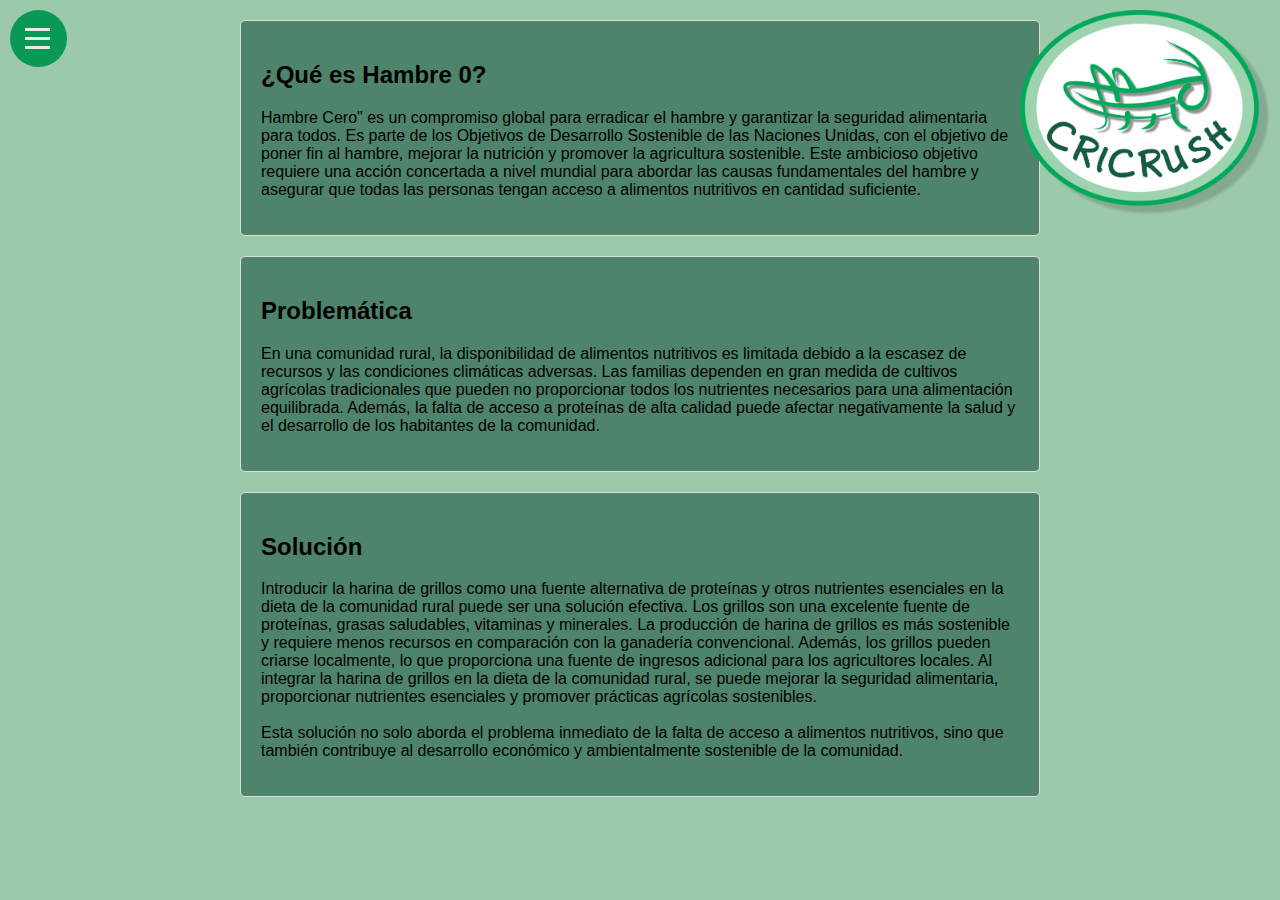
<file: index.html>
<!DOCTYPE html>
<html lang="en">

<head>
    <meta charset="UTF-8">
    <meta name="viewport" content="width=device-width, initial-scale=1.0">
    <title>Menú Desplegable de Hamburguesa</title>
    <link rel="stylesheet" href="styles.css">
</head>

<body>
    <img id="img1" src="images/Logotipo.png" width="300px" heigh="300px">

    <div class="menu-btn" onclick="toggleMenu()">
        <div class="btn-line"></div>
        <div class="btn-line"></div>
        <div class="btn-line"></div>
    </div>

    <nav class="menu">
        <ul>
            <li><a href="index.html">Inicio</a></li>
            <li><a href="Receta.html">Receta</a></li>
            <li><a href="Servicios.html">Beneficios</a></li>
            <li><a href="avanzes.html">Avances</a></li>
            <li><a href="contacto.html">Contacto </a></li>
        </ul>
    </nav>

    <!-- Contenedor de artículos -->
    <div class="container">
        <div class="article">
            <h2>¿Qué es Hambre 0?</h2>
            <!-- <img id="img2" src="images/hambre0.png" width="600px" heigh="400px"> -->
            <p>Hambre Cero" es un compromiso global para erradicar el hambre y garantizar la seguridad alimentaria para todos. 
                Es parte de los Objetivos de Desarrollo Sostenible de las Naciones Unidas, con el objetivo de poner fin al hambre, 
                mejorar la nutrición y promover la agricultura sostenible. Este ambicioso objetivo requiere una acción concertada a 
                nivel mundial para abordar las causas fundamentales del hambre y asegurar que todas las personas tengan acceso a 
                alimentos nutritivos en cantidad suficiente.</p>

        </div>
        <div class="article">
            <h2>Problemática</h2>
           <!--  <img id="img3" src="Tenurios/Grillos.jpg"> -->
            <p>En una comunidad rural, la disponibilidad de alimentos nutritivos es limitada debido a la escasez de recursos y las condiciones 
                climáticas adversas. Las familias dependen en gran medida de cultivos agrícolas tradicionales que pueden no proporcionar todos 
                los nutrientes necesarios para una alimentación equilibrada. Además, la falta de acceso a proteínas de alta calidad puede afectar 
                negativamente la salud y el desarrollo de los habitantes de la comunidad.</p>
        </div>
        <!-- Puedes agregar más artículos aquí -->
        <div class="article">
            <h2>Solución</h2>
            <!-- <img id="img3" src="Tenurios/Grillos.jpg"> -->
            <p>Introducir la harina de grillos como una fuente alternativa de proteínas y otros nutrientes esenciales en la dieta de la comunidad rural 
                puede ser una solución efectiva. Los grillos son una excelente fuente de proteínas, grasas saludables, vitaminas y minerales. 
                La producción de harina de grillos es más sostenible y requiere menos recursos en comparación con la ganadería convencional. 
                Además, los grillos pueden criarse localmente, lo que proporciona una fuente de ingresos adicional para los agricultores locales.

                Al integrar la harina de grillos en la dieta de la comunidad rural, se puede mejorar la seguridad alimentaria, proporcionar nutrientes 
                esenciales y promover prácticas agrícolas sostenibles. <br/><br/>Esta solución no solo aborda el problema inmediato de la falta de acceso a 
                alimentos nutritivos, sino que también contribuye al desarrollo económico y ambientalmente sostenible de la comunidad.</p>
        </div>


        <script src="script.js"></script>
</body>

</html>
</file>
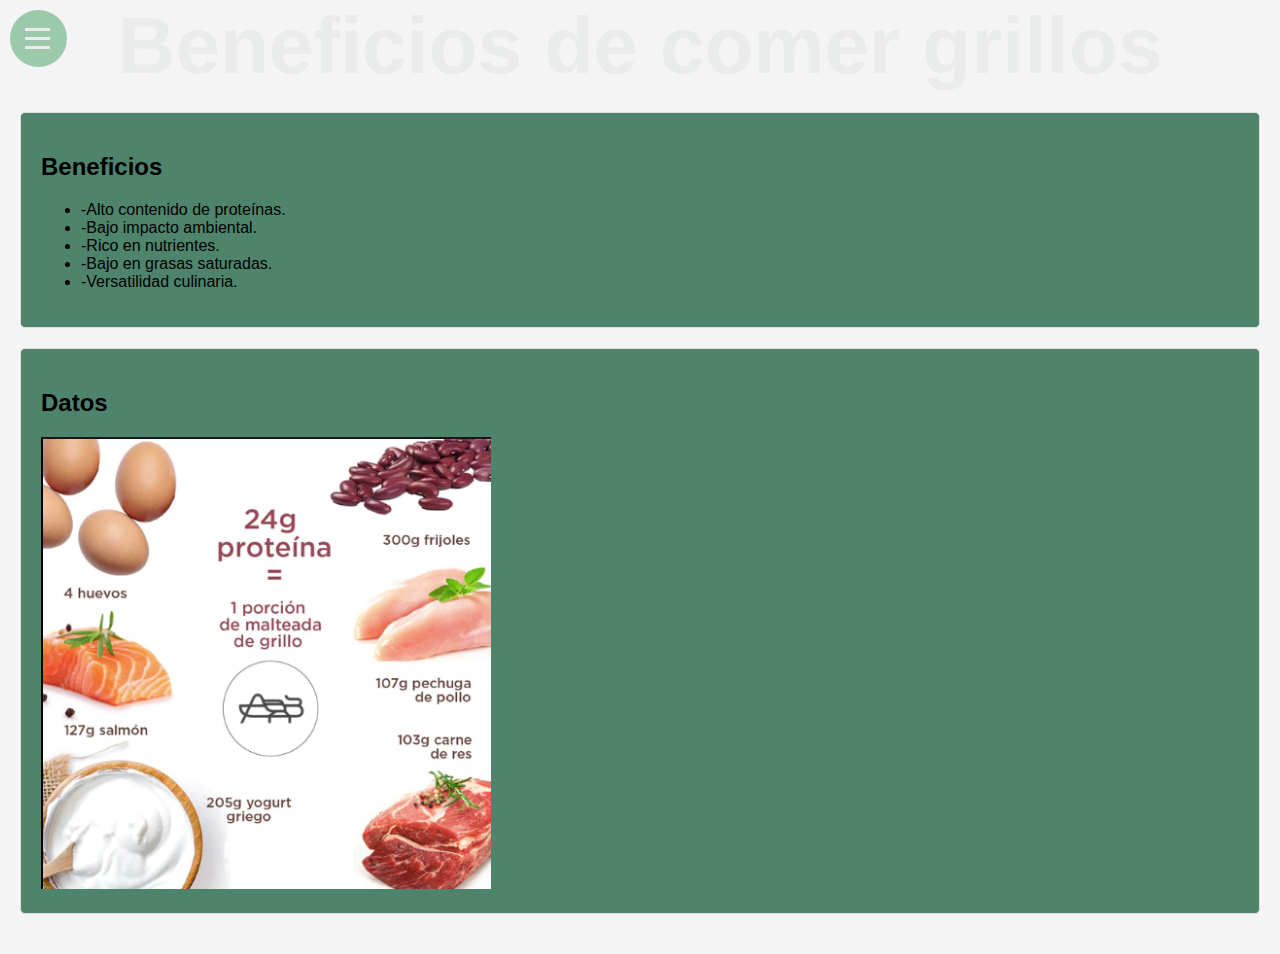
<file: beneficios.html>
<!DOCTYPE html>
<html lang="es">
<head>
    <meta charset="UTF-8">
    <meta name="viewport" content="width=device-width, initial-scale=1.0">
    <title>Beneficios de comer grillos</title>

    <link rel="stylesheet" href="styles.css" type="TEXT/css">
    <link rel="stylesheet" href="receta.css">

</head>
<body>


    <div class="menu-btn" onclick="toggleMenu()">
        <div class="btn-line"></div>
        <div class="btn-line"></div>
        <div class="btn-line"></div>
    </div>

    <nav class="menu">
        <ul>
            <li><a href="index.html">Inicio</a></li>
            <li><a href="Receta.html">Receta</a></li>
            <li><a href="Servicios.html">Beneficios</a></li>
            <li><a href="avanzes.html">Avances</a></li>
            <li><a href="contacto.html">Contacto </a></li>
        </ul>
    </nav>  

<h1 id="recipe">Beneficios de comer grillos</h1>




<main>
    <section class="article">
        <h2>Beneficios</h2>
        <ul>
            <li>-Alto contenido de proteínas.</li>
            <li>-Bajo impacto ambiental.</li>
    <li>-Rico en nutrientes.</li>
    <li>-Bajo en grasas saturadas.</li>
    <li>-Versatilidad culinaria.</li>
           
        </ul>
    </section>
    <section class="article">
        <h2>Datos </h2>
        <img src="images/info_nutrimental.png"width="450px"heigh="450px">
    </section>
</main>

<script src="script.js"></script>



</body>
</html>













</body>
</html>
</file>
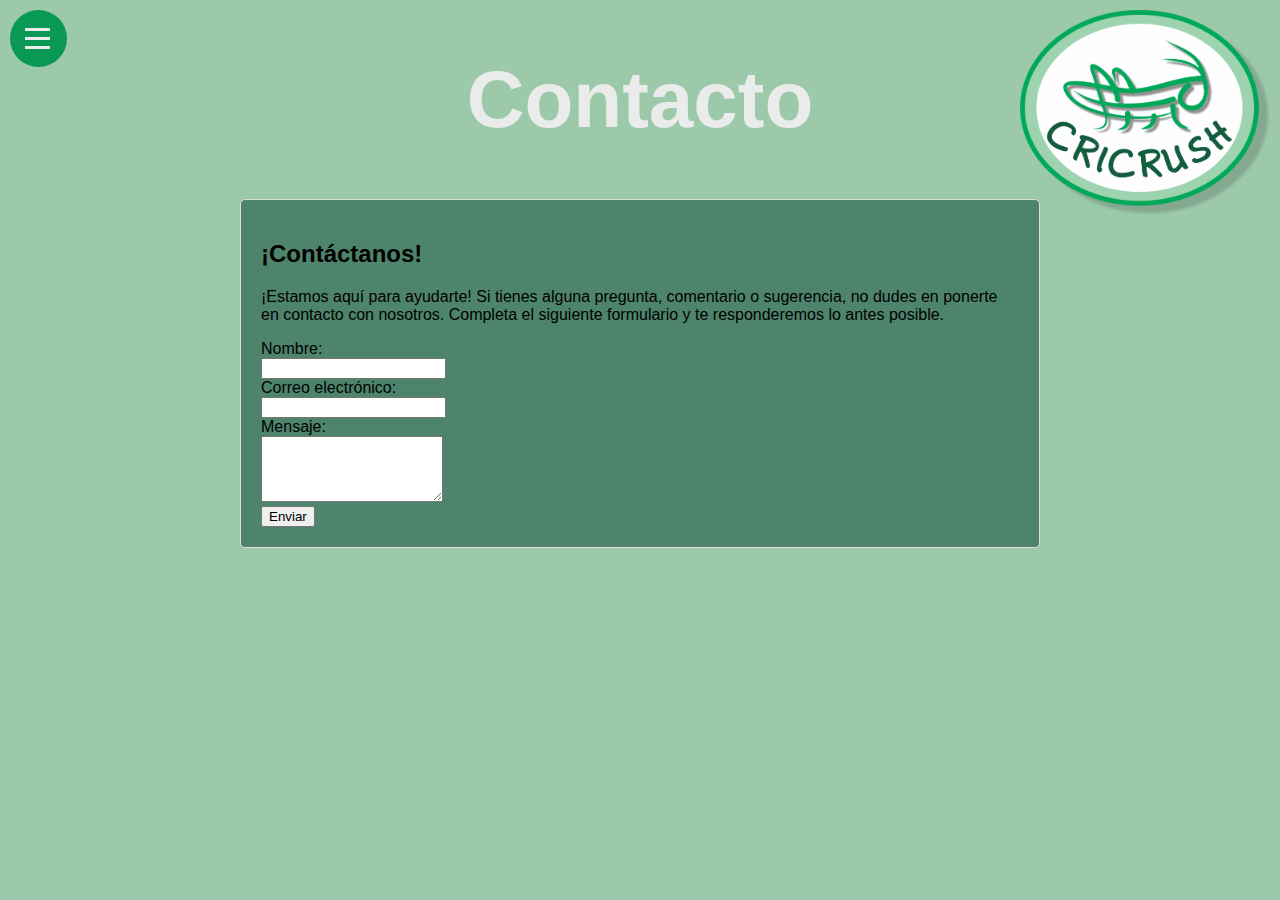
<file: contacto.html>
<!DOCTYPE html>
<html lang="es">
<head>
    <meta charset="UTF-8">
    <meta name="viewport" content="width=device-width, initial-scale=1.0">
    <title>Contacto</title>
    <link rel="stylesheet" href="styles.css">
</head>
<body>
    <h1>Contacto</h1>
    <img id="img1" src="images/Logotipo.png" width="200px" heigh="200px">

    <div class="menu-btn" onclick="toggleMenu()">
        <div class="btn-line"></div>
        <div class="btn-line"></div>
        <div class="btn-line"></div>
    </div>

    <nav class="menu">
        <ul>
            <li><a href="index.html">Inicio</a></li>
            <li><a href="Receta.html">Receta</a></li>
            <li><a href="Servicios.html">Beneficios</a></li>
            <li><a href="avanzes.html">Avances</a></li>
            <li><a href="contacto.html">Contacto </a></li>
        </ul>
    </nav>

    <div class="container">
        <div class="article">
            <h2>¡Contáctanos!</h2>
            <p>¡Estamos aquí para ayudarte! Si tienes alguna pregunta, comentario o sugerencia, no dudes en ponerte en contacto con nosotros. 
            Completa el siguiente formulario y te responderemos lo antes posible.</p>
            <form action="#" method="POST">
                <label for="name">Nombre:</label><br>
                <input type="text" id="name" name="name" required><br>

                <label for="email">Correo electrónico:</label><br>
                <input type="email" id="email" name="email" required><br>

                <label for="message">Mensaje:</label><br>
                <textarea id="message" name="message" rows="4" required></textarea><br>

                <input type="submit" value="Enviar">
            </form>
        </div>
    </div>

    <script src="script.js"></script>
</body>
</html>
</file>
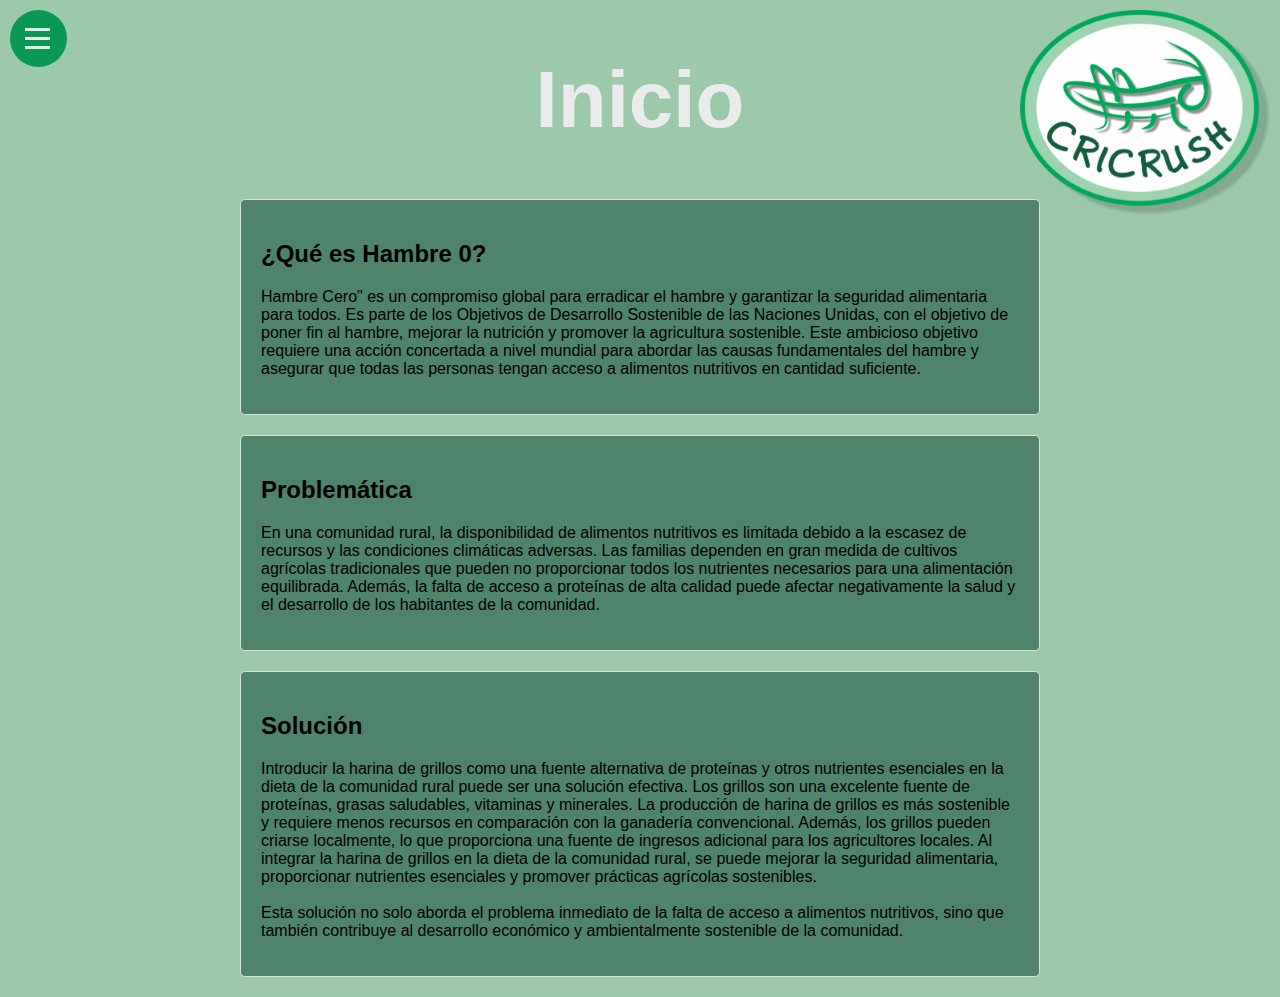
<file: Inicio.html>
<!DOCTYPE html>
<html lang="en">

<head>
    <meta charset="UTF-8">
    <meta name="viewport" content="width=device-width, initial-scale=1.0">
    <title>Menú Desplegable de Hamburguesa</title>
    <link rel="stylesheet" href="styles.css">
</head>

<body>
    <h1>Inicio</h1>
    <img id="img1" src="images/Logotipo.png" width="200px" heigh="200px">

    <div class="menu-btn" onclick="toggleMenu()">
        <div class="btn-line"></div>
        <div class="btn-line"></div>
        <div class="btn-line"></div>
    </div>

    <nav class="menu">
        <ul>
            <li><a href="Inicio.html">Inicio</a></li>
            <li><a href="Receta.html">Receta</a></li>
            <li><a href="Servicios.html">Beneficios</a></li>
            <li><a href="avanzes.html">Avances</a></li>
            <li><a href="Acercade.html">Contacto </a></li>
        </ul>
    </nav>

    <!-- Contenedor de artículos -->
    <div class="container">
        <div class="article">
            <h2>¿Qué es Hambre 0?</h2>
            <!-- <img id="img2" src="images/hambre0.png" width="600px" heigh="400px"> -->
            <p>Hambre Cero" es un compromiso global para erradicar el hambre y garantizar la seguridad alimentaria para todos. 
                Es parte de los Objetivos de Desarrollo Sostenible de las Naciones Unidas, con el objetivo de poner fin al hambre, 
                mejorar la nutrición y promover la agricultura sostenible. Este ambicioso objetivo requiere una acción concertada a 
                nivel mundial para abordar las causas fundamentales del hambre y asegurar que todas las personas tengan acceso a 
                alimentos nutritivos en cantidad suficiente.</p>

        </div>
        <div class="article">
            <h2>Problemática</h2>
           <!--  <img id="img3" src="Tenurios/Grillos.jpg"> -->
            <p>En una comunidad rural, la disponibilidad de alimentos nutritivos es limitada debido a la escasez de recursos y las condiciones 
                climáticas adversas. Las familias dependen en gran medida de cultivos agrícolas tradicionales que pueden no proporcionar todos 
                los nutrientes necesarios para una alimentación equilibrada. Además, la falta de acceso a proteínas de alta calidad puede afectar 
                negativamente la salud y el desarrollo de los habitantes de la comunidad.</p>
        </div>
        <!-- Puedes agregar más artículos aquí -->
        <div class="article">
            <h2>Solución</h2>
            <!-- <img id="img3" src="Tenurios/Grillos.jpg"> -->
            <p>Introducir la harina de grillos como una fuente alternativa de proteínas y otros nutrientes esenciales en la dieta de la comunidad rural 
                puede ser una solución efectiva. Los grillos son una excelente fuente de proteínas, grasas saludables, vitaminas y minerales. 
                La producción de harina de grillos es más sostenible y requiere menos recursos en comparación con la ganadería convencional. 
                Además, los grillos pueden criarse localmente, lo que proporciona una fuente de ingresos adicional para los agricultores locales.

                Al integrar la harina de grillos en la dieta de la comunidad rural, se puede mejorar la seguridad alimentaria, proporcionar nutrientes 
                esenciales y promover prácticas agrícolas sostenibles. <br/><br/>Esta solución no solo aborda el problema inmediato de la falta de acceso a 
                alimentos nutritivos, sino que también contribuye al desarrollo económico y ambientalmente sostenible de la comunidad.</p>
        </div>


        <script src="script.js"></script>
</body>

</html>
</file>
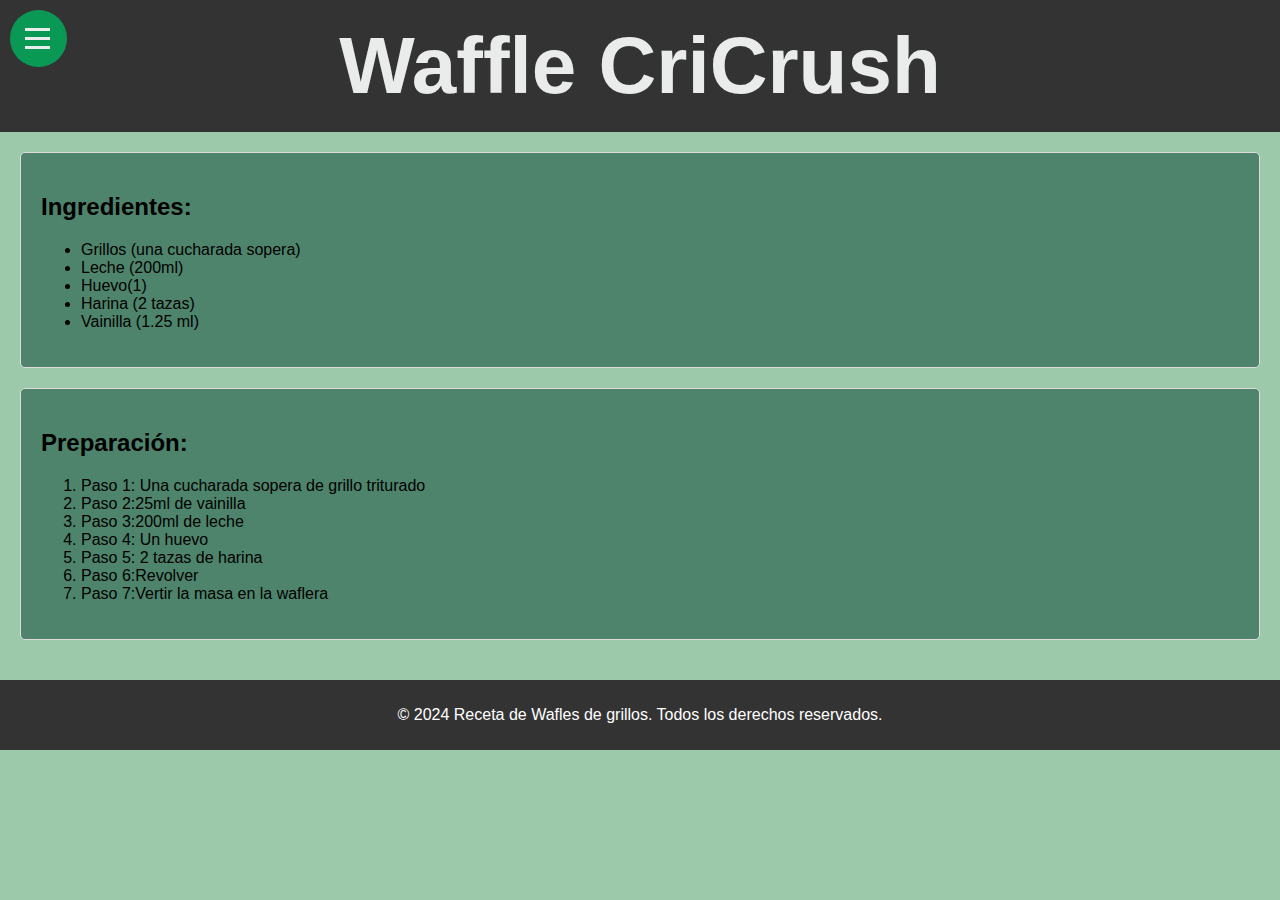
<file: Receta.html>
<!DOCTYPE html>
<html lang="es">
<head>
    <meta charset="UTF-8">
    <meta name="viewport" content="width=device-width, initial-scale=1.0">
    <title>Receta de Waffles de grillos</title>
    <link rel="stylesheet" href="receta.css">
    <link rel="stylesheet" href="styles.css">
</head>
<body>


    <div class="menu-btn" onclick="toggleMenu()">
        <div class="btn-line"></div>
        <div class="btn-line"></div>
        <div class="btn-line"></div>
    </div>

    <nav class="menu">
        <ul>
            <li><a href="index.html">Inicio</a></li>
            <li><a href="Receta.html">Receta</a></li>
            <li><a href="Servicios.html">Beneficios</a></li>
            <li><a href="avanzes.html">Avances</a></li>
            <li><a href="contacto.html">Contacto </a></li>
        </ul>
    </nav>


    <header>
        <h1>Waffle CriCrush</h1>
    </header>
    <main>
        <section class="article">
            <h2>Ingredientes:</h2>
            <ul>
                <li>Grillos (una cucharada sopera)</li>
                <li>Leche (200ml)</li>
                <li>Huevo(1)</li>
                <li>Harina (2 tazas)</li>
                <li>Vainilla (1.25 ml)</li>
               
            </ul>
        </section>
        <section class="article ">
            <h2>Preparación:</h2>
            <ol>
                <li>Paso 1: Una cucharada sopera de grillo triturado</li>
                <li>Paso 2:25ml de vainilla</li>
                <li>Paso 3:200ml de leche</li>
                <li>Paso 4: Un huevo</li>
                <li>Paso 5: 2 tazas de harina</li>
                <li>Paso 6:Revolver</li>
                <li>Paso 7:Vertir la masa en la waflera</li>
              
            </ol>
        </section>
    </main>
    <footer>
        <p>© 2024 Receta de Wafles de grillos. Todos los derechos reservados.</p>
    </footer>

    <script src="script.js"></script>
</body>
</html>
</file>
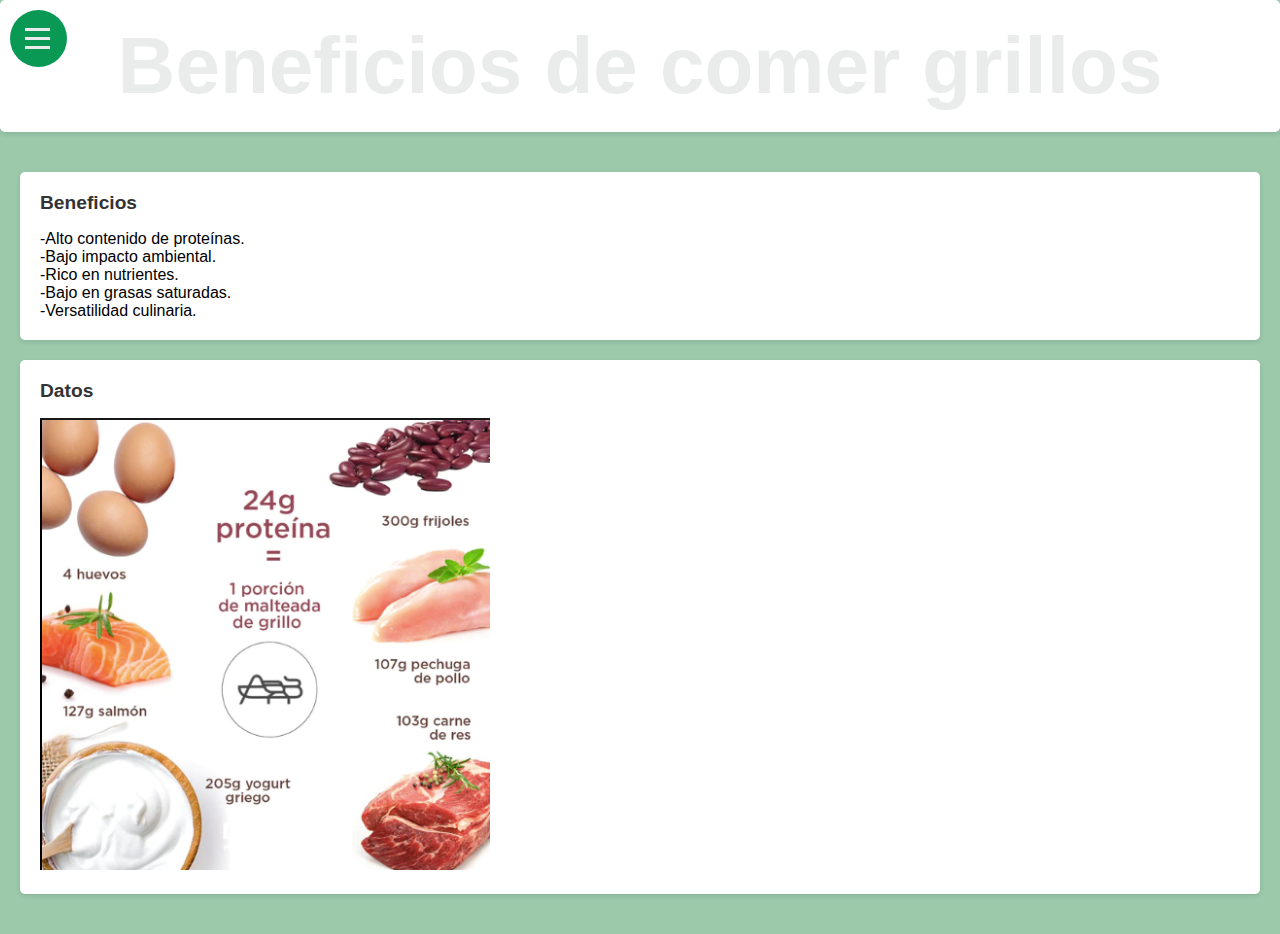
<file: Servicios.html>
<!DOCTYPE html>
<html lang="es">
<head>
    <meta charset="UTF-8">
    <meta name="viewport" content="width=device-width, initial-scale=1.0">
    <title>Beneficios de comer grillos</title>

    <link rel="stylesheet" href="receta.css">
    <link rel="stylesheet" href="styles.css">

</head>
<body>


    <div class="menu-btn" onclick="toggleMenu()">
        <div class="btn-line"></div>
        <div class="btn-line"></div>
        <div class="btn-line"></div>
    </div>

    <nav class="menu">
        <ul>
            <li><a href="index.html">Inicio</a></li>
            <li><a href="Receta.html">Receta</a></li>
            <li><a href="Servicios.html">Beneficios</a></li>
            <li><a href="avanzes.html">Avances</a></li>
            <li><a href="contacto.html">Contacto </a></li>
        </ul>
    </nav>  

<h1 class="recipe">Beneficios de comer grillos</h1>




<main>
    <section class="recipe">
        <h2>Beneficios</h2>
        <ul>
            <li>-Alto contenido de proteínas.</li>
            <li>-Bajo impacto ambiental.</li>
    <li>-Rico en nutrientes.</li>
    <li>-Bajo en grasas saturadas.</li>
    <li>-Versatilidad culinaria.</li>
           
        </ul>
    </section>
    <section class="recipe">
        <h2>Datos </h2>
        <img src="images/info_nutrimental.png"width="450px"heigh="450px">
    </section>
</main>

<script src="script.js"></script>



</body>
</html>
</file>
<file: styles.css>
body {
    margin: 0;
    padding: 0;
    font-family: 'Roboto', sans-serif; /* Cambio de la tipografía */
    background-color: #9BC9AA; /* Verde claro */
  }

  .menu-btn {
    display: flex;
    flex-direction: column;
    cursor: pointer;
    padding: 15px;
    background-color: #0A9855; /* Verde oscuro */
    width: 27px;
    border-radius: 50%;
    position: fixed;
    top: 10px;
    left: 10px;
    font-size: 24px;
    cursor: pointer;
    z-index: 9999;
  }

  .btn-line {
    width: 25px;
    height: 3px;
    background-color: #E9ECEA; /* Gris claro */
    margin: 3px 0;
  }

  .menu {
    display: none;
  }

  .menu.active {
    display: block;
  }

  .menu ul {
    list-style-type: none;
    padding: 0;
    position: fixed;
    top: 15px;
    left: 10px;
    font-size: 40px;
    cursor: pointer;
    z-index: 9999;
  }

  .menu ul li {
    margin-bottom: 10px;
    background-color: #578A75; /* Verde medio */
    color: #E9ECEA; /* Gris claro */
    border-radius: 15%;
    height: 50px;
    width: 140px;
    text-align: center;
  }

  .menu ul li a {
    text-decoration: none;
    color: #E9ECEA; /* Gris claro */
    font-size: 18px;
  }

  .container {
    max-width: 800px;
    margin: 20px auto;
    padding: 0 20px;
  }

  .article {
    background-color: #4E846C; /* Verde oscuro */
    border: 1px solid #ddd;
    border-radius: 5px;
    padding: 20px;
    margin-bottom: 20px;
  }

  #img1 {
    position: fixed;
    top: 10px;
    right: 10px;
    width: 250px;
    height: auto;
    z-index: 9999;
  }

  h1 {
    font-size: 5em;
    text-align: center;
    color: #E9ECEA; /* Gris claro */
  }
</file>
<file: receta.css>
body {
  font-family: 'Roboto', sans-serif; /* Cambio de la tipografía */
  margin: 0;
  padding: 0;
  background-color: #f4f4f4;
}

header {
  background-color: #333;
  color: #fff;
  text-align: center;
  padding: 20px 0;
}

h1 {
  margin: 0;
}

main {
  padding: 20px;
}

.recipe {
  background-color: #fff;
  border-radius: 5px;
  box-shadow: 0 2px 5px rgba(0, 0, 0, 0.1);
  margin-bottom: 20px;
  padding: 20px;
}

.recipe h2 {
  color: #333;
  font-size: 1.2em;
  margin-top: 0;
}

.recipe ul,
.recipe ol {
  margin: 0;
  padding: 0;
  list-style-type: none;
}

footer {
  background-color: #333;
  color: #fff;
  text-align: center;
  padding: 10px 0;
}

.menu-btn {
  display: flex;
  flex-direction: column;
  cursor: pointer;
  padding: 15px;
  background-color: #9BC9AA; /* Verde claro */
  width: 27px;
  border-radius: 50%;
  position: fixed;
  top: 10px;
  left: 10px;
  font-size: 24px;
  cursor: pointer;
  z-index: 9999;
}

.btn-line {
  width: 25px;
  height: 3px;
  background-color: #E9ECEA; /* Gris claro */
  margin: 3px 0;
}

.menu {
  display: none;
}

.menu.active {
  display: block;
}

.menu ul {
  list-style-type: none;
  padding: 0;
  position: fixed;
  top: 15px;
  left: 10px;
  font-size: 40px;
  cursor: pointer;
  z-index: 9999;
}

.menu ul li {
  margin-bottom: 10px;
  background-color: #578A75; /* Verde medio */
  color: #E9ECEA; /* Gris claro */
  border-radius: 15%;
  height: 50px;
  width: 140px;
  text-align: center;
}

.menu ul li a {
  text-decoration: none;
  color: #E9ECEA; /* Gris claro */
  font-size: 18px;
}
</file>
